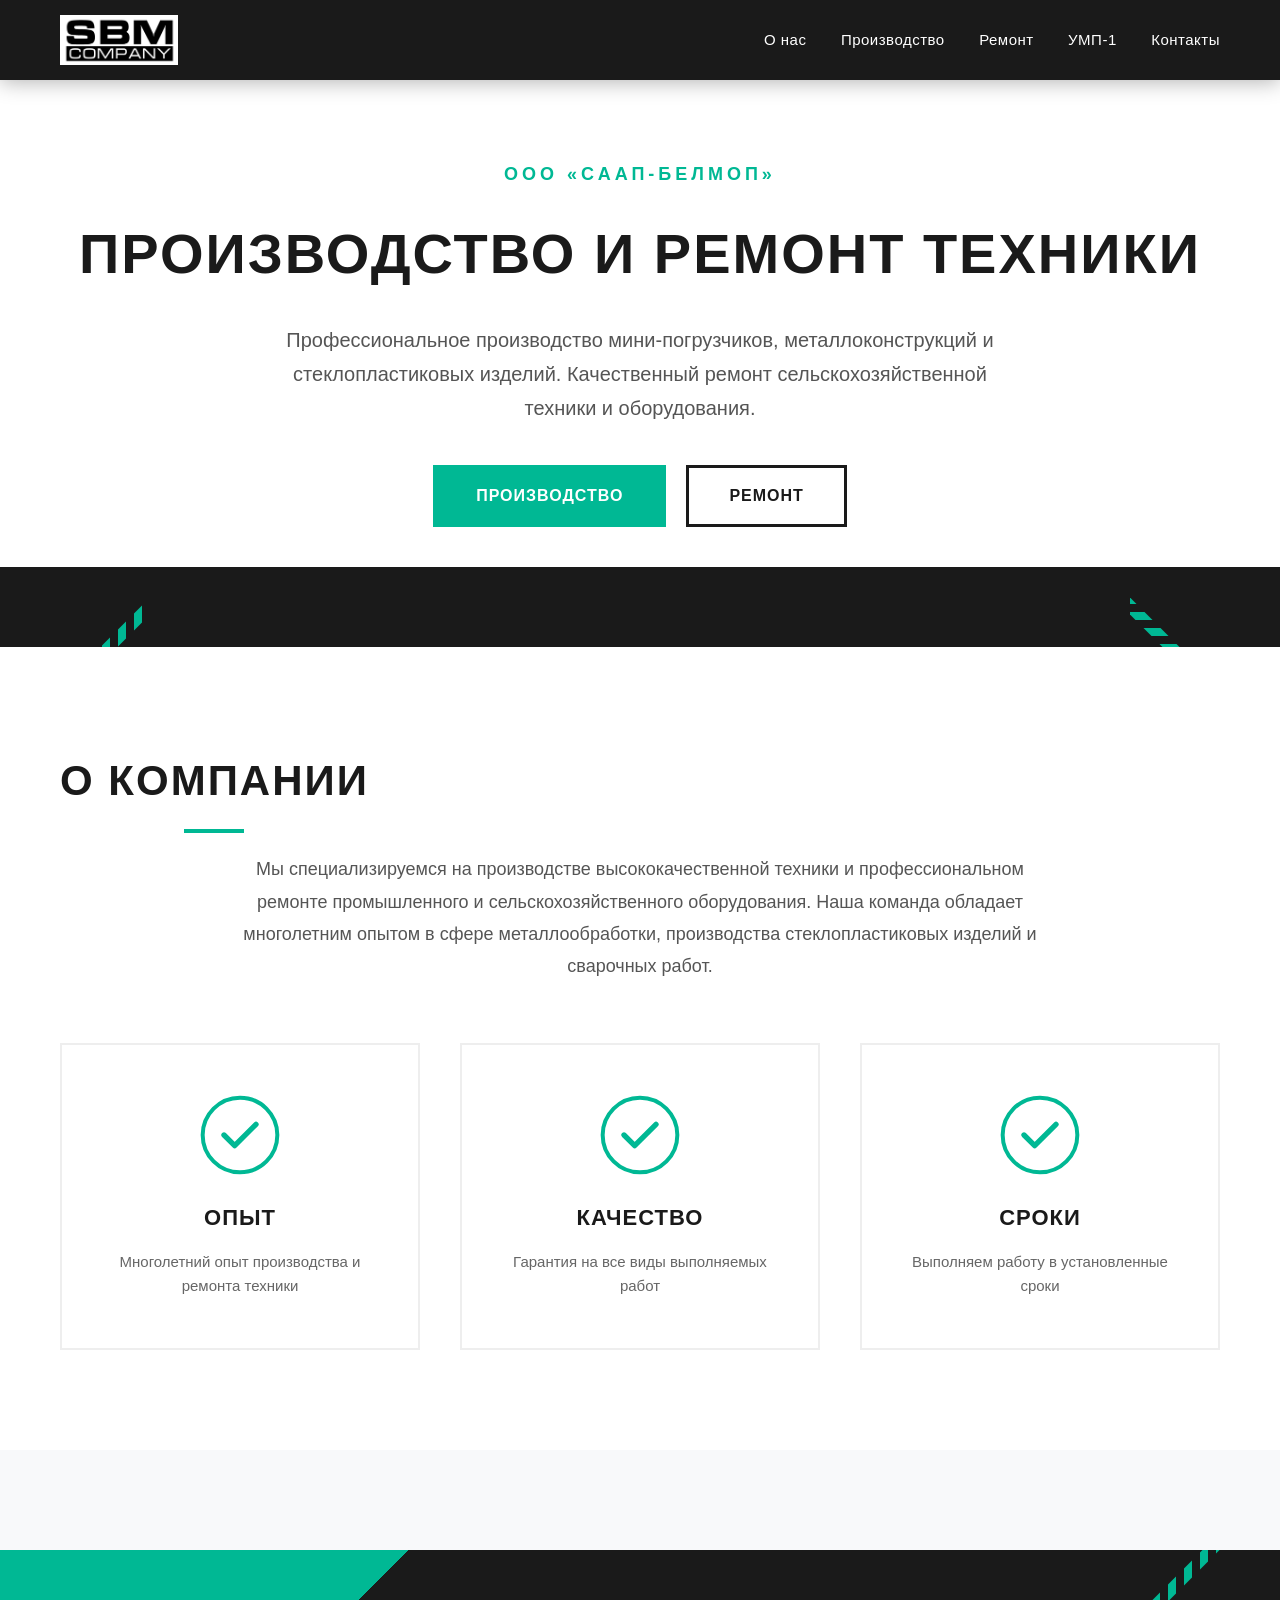
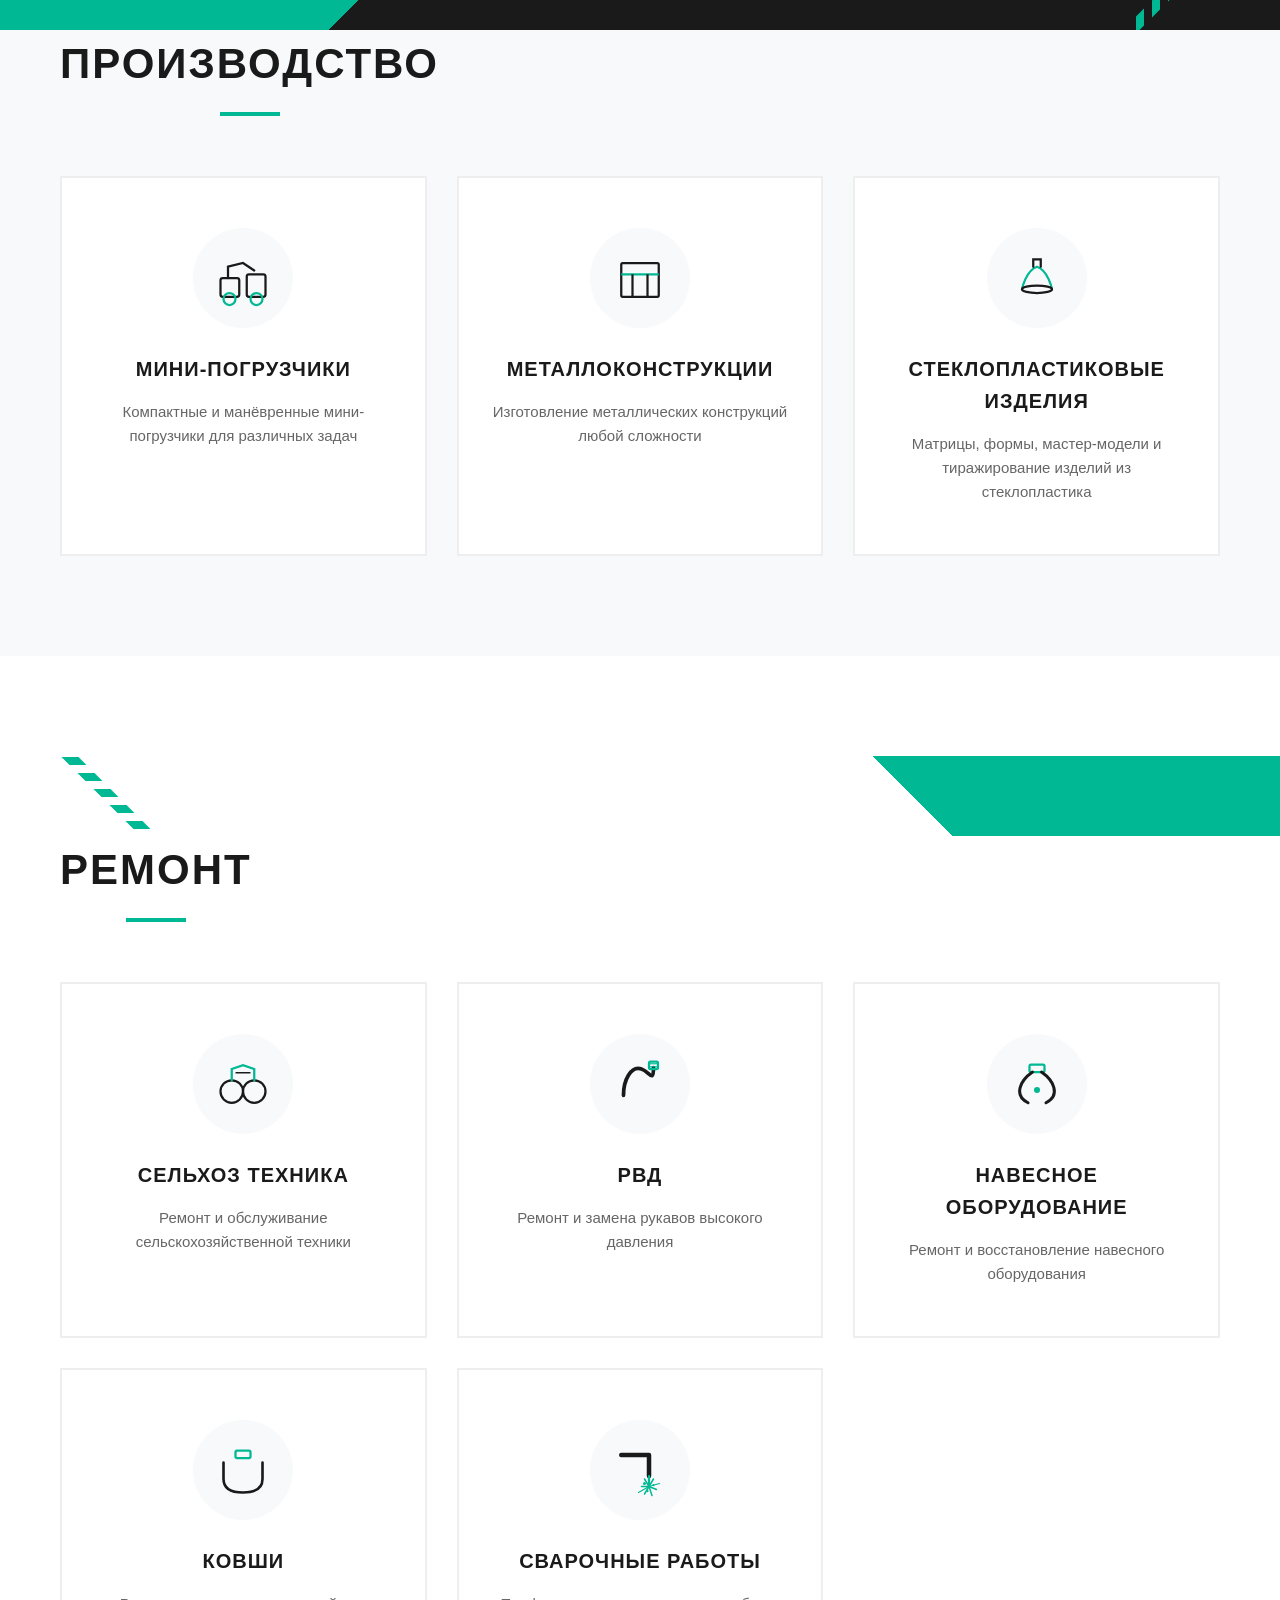
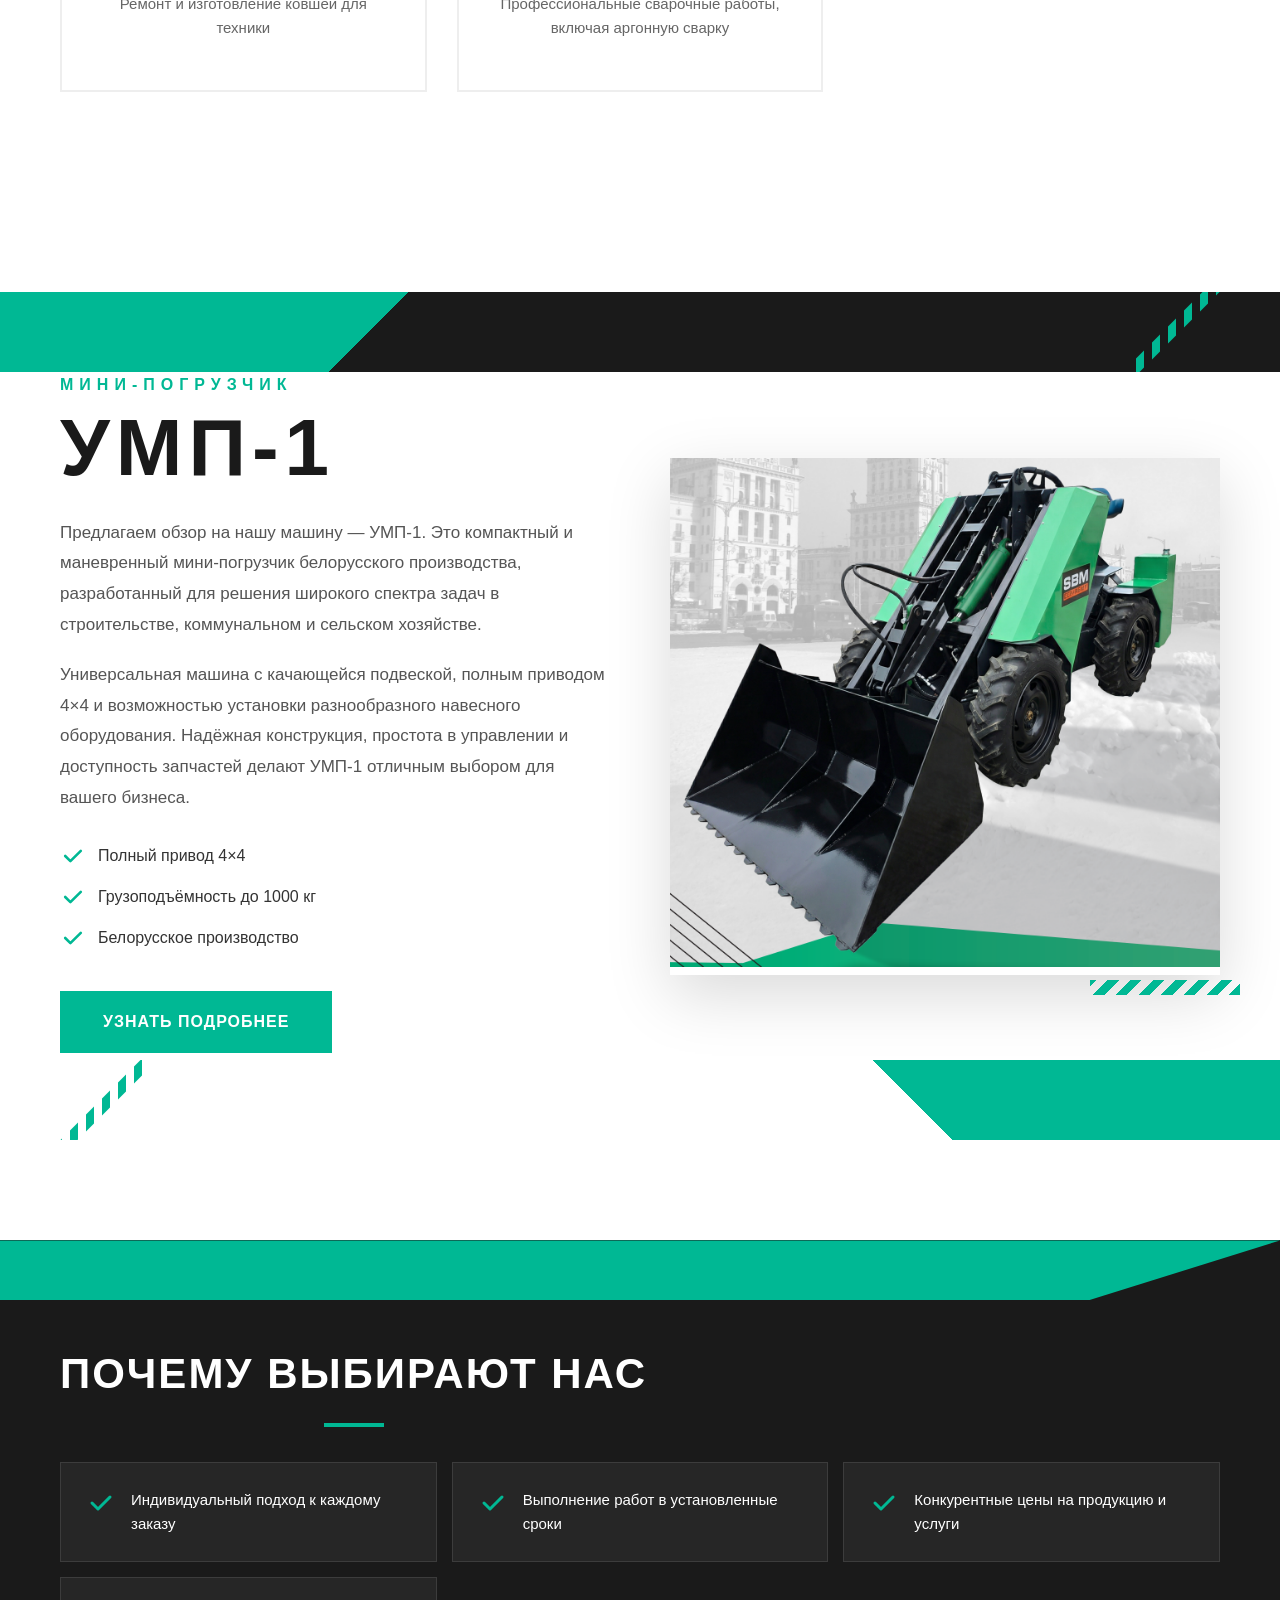
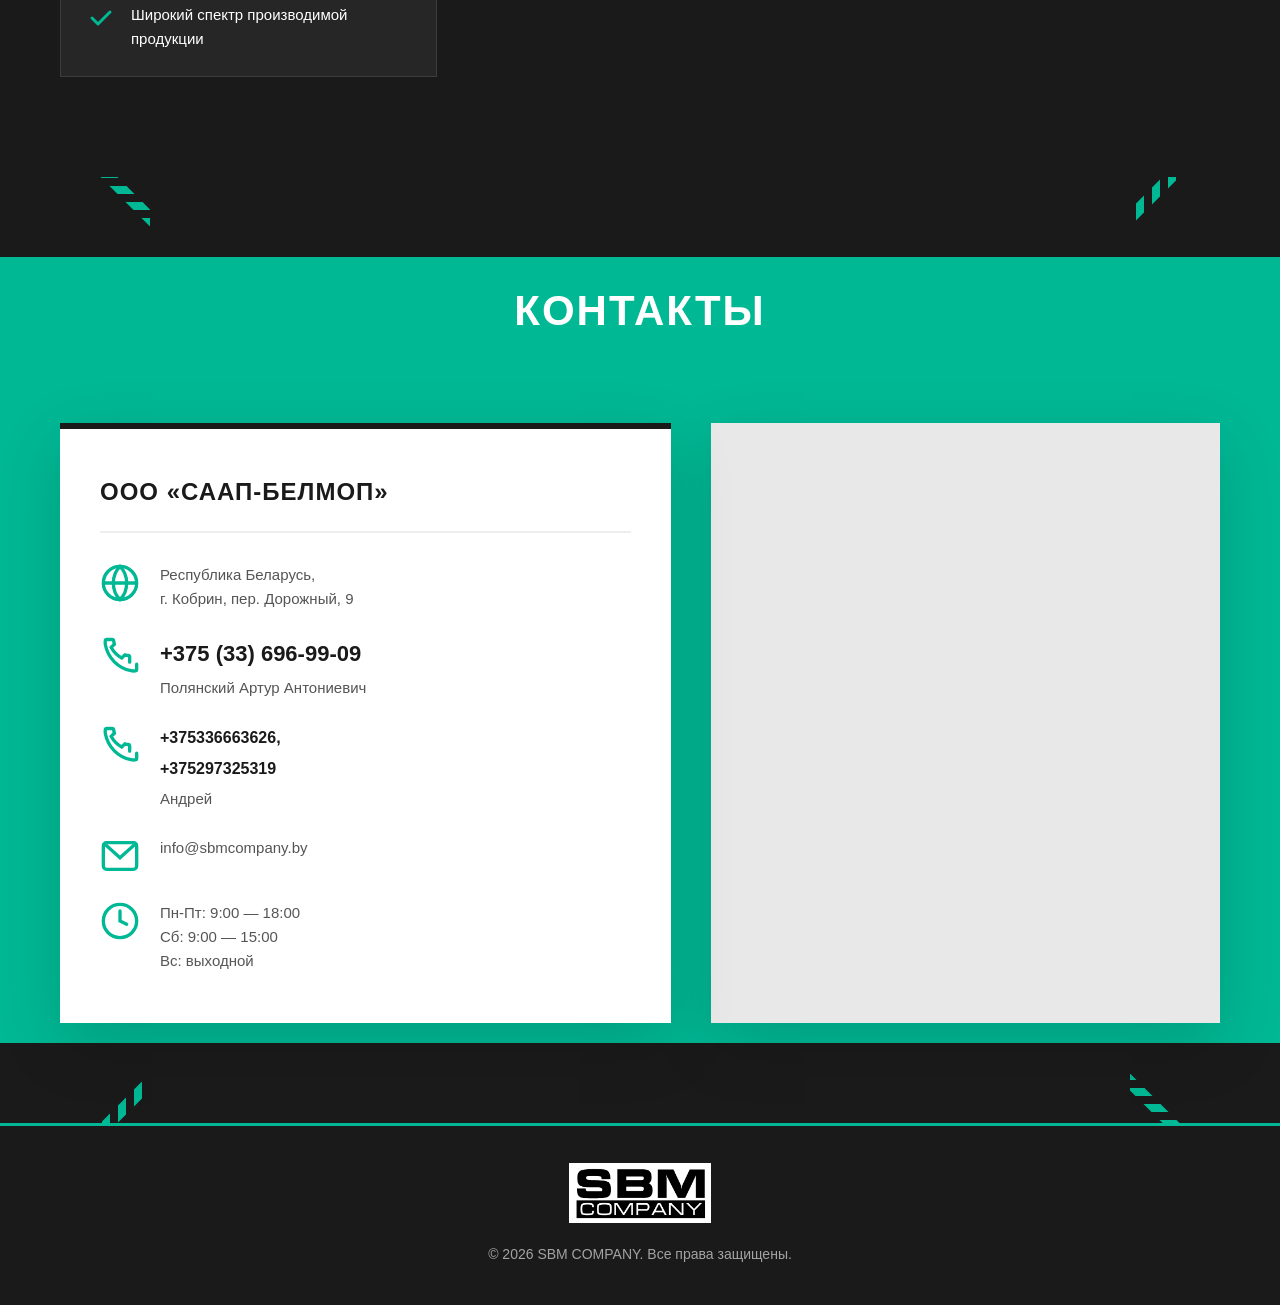
<file: index.html>
<!DOCTYPE html>
<html lang="ru">
<head>
  <meta charset="UTF-8">
  <meta name="viewport" content="width=device-width, initial-scale=1.0">
  <title>SBM COMPANY — Производство и ремонт техники</title>
  <link rel="stylesheet" href="style.h-2.css">
  <script src="https://api-maps.yandex.ru/v3/?apikey=2b7d9147-4a30-4c29-9a2f-594b90fa8c59&lang=ru_RU" defer></script>
  <script src="main.js" defer></script>
</head>
<body>
  <!-- Header -->
  <header class="header">
    <div class="container">
      <div class="logo">
        <img src="img/logo.jpg" alt="SBM COMPANY">
      </div>
      <nav class="nav">
        <a href="#about">О нас</a>
        <a href="#production">Производство</a>
        <a href="#repair">Ремонт</a>
        <a href="#ump1">УМП-1</a>
        <a href="#contact">Контакты</a>
        <img class="nav__logo" src="img/logo.jpg" alt="SBM COMPANY">
      </nav>
    </div>
  </header>
  
  <!-- Hero Section -->
  <section class="hero">
    <div class="hero-bg">
      <div class="diagonal-stripe top-left"></div>
      <div class="diagonal-stripe top-right"></div>
    </div>
    <div class="container">
      <p class="hero-subtitle">ООО «СААП-БелМОП»</p>
      <h1>Производство и ремонт техники</h1>
      <p class="hero-desc">Профессиональное производство мини-погрузчиков, металлоконструкций и стеклопластиковых изделий. Качественный ремонт сельскохозяйственной техники и оборудования.</p>
      <div class="hero-buttons">
        <a href="#production" class="btn btn-primary">Производство</a>
        <a href="#repair" class="btn btn-secondary">Ремонт</a>
      </div>
    </div>
    <div class="hero-bg-bottom">
      <div class="diagonal-stripe bottom-left"></div>
      <div class="diagonal-stripe bottom-right"></div>
    </div>
  </section>
  
  <!-- About Section -->
  <section id="about" class="about">
    <div class="container">
      <h2 class="section-title">О компании</h2>
      <p class="section-desc">Мы специализируемся на производстве высококачественной техники и профессиональном ремонте промышленного и сельскохозяйственного оборудования. Наша команда обладает многолетним опытом в сфере металлообработки, производства стеклопластиковых изделий и сварочных работ.</p>
      <div class="features">
        <div class="feature">
          <div class="feature-icon">
            <svg viewBox="0 0 60 60" fill="none" xmlns="http://www.w3.org/2000/svg">
              <circle cx="30" cy="30" r="28" stroke="#00b894" stroke-width="3"/>
              <path d="M18 30L26 38L42 22" stroke="#00b894" stroke-width="4" stroke-linecap="round" stroke-linejoin="round"/>
            </svg>
          </div>
          <h3>Опыт</h3>
          <p>Многолетний опыт производства и ремонта техники</p>
        </div>
        <div class="feature">
          <div class="feature-icon">
            <svg viewBox="0 0 60 60" fill="none" xmlns="http://www.w3.org/2000/svg">
              <circle cx="30" cy="30" r="28" stroke="#00b894" stroke-width="3"/>
              <path d="M18 30L26 38L42 22" stroke="#00b894" stroke-width="4" stroke-linecap="round" stroke-linejoin="round"/>
            </svg>
          </div>
          <h3>Качество</h3>
          <p>Гарантия на все виды выполняемых работ</p>
        </div>
        <div class="feature">
          <div class="feature-icon">
            <svg viewBox="0 0 60 60" fill="none" xmlns="http://www.w3.org/2000/svg">
              <circle cx="30" cy="30" r="28" stroke="#00b894" stroke-width="3"/>
              <path d="M18 30L26 38L42 22" stroke="#00b894" stroke-width="4" stroke-linecap="round" stroke-linejoin="round"/>
            </svg>
          </div>
          <h3>Сроки</h3>
          <p>Выполняем работу в установленные сроки</p>
        </div>
      </div>
    </div>
  </section>
  
  <!-- Production Section -->
  <section id="production" class="production">
    <div class="section-accent">
      <div class="diagonal-stripe top-right"></div>
    </div>
    <div class="container">
      <h2 class="section-title">Производство</h2>
      <div class="services-grid">
        <div class="service-card">
          <div class="service-icon">
            <svg viewBox="0 0 80 80" fill="none" xmlns="http://www.w3.org/2000/svg">
              <rect x="10" y="40" width="25" height="25" rx="3" stroke="#1a1a1a" stroke-width="3"/>
              <rect x="45" y="35" width="25" height="30" rx="3" stroke="#1a1a1a" stroke-width="3"/>
              <circle cx="22" cy="68" r="8" stroke="#00b894" stroke-width="3"/>
              <circle cx="58" cy="68" r="8" stroke="#00b894" stroke-width="3"/>
              <path d="M20 40V25L40 20L55 30" stroke="#1a1a1a" stroke-width="3" stroke-linecap="round"/>
            </svg>
          </div>
          <h3>Мини-погрузчики</h3>
          <p>Компактные и манёвренные мини-погрузчики для различных задач</p>
        </div>
        <div class="service-card">
          <div class="service-icon">
            <svg viewBox="0 0 80 80" fill="none" xmlns="http://www.w3.org/2000/svg">
              <rect x="15" y="20" width="50" height="45" rx="2" stroke="#1a1a1a" stroke-width="3"/>
              <path d="M15 35H65" stroke="#00b894" stroke-width="3"/>
              <path d="M30 35V65" stroke="#1a1a1a" stroke-width="3"/>
              <path d="M50 35V65" stroke="#1a1a1a" stroke-width="3"/>
            </svg>
          </div>
          <h3>Металлоконструкции</h3>
          <p>Изготовление металлических конструкций любой сложности</p>
        </div>
        <div class="service-card">
          <div class="service-icon">
            <svg viewBox="0 0 80 80" fill="none" xmlns="http://www.w3.org/2000/svg">
              <path d="M20 55C20 55 25 30 40 25C55 30 60 55 60 55" stroke="#00b894" stroke-width="3" stroke-linecap="round"/>
              <ellipse cx="40" cy="55" rx="20" ry="5" stroke="#1a1a1a" stroke-width="3"/>
              <path d="M35 25V15H45V25" stroke="#1a1a1a" stroke-width="3" stroke-linecap="round"/>
            </svg>
          </div>
          <h3>Стеклопластиковые изделия</h3>
          <p>Матрицы, формы, мастер-модели и тиражирование изделий из стеклопластика</p>
        </div>
      </div>
    </div>
  </section>
  
  <!-- Repair Section -->
  <section id="repair" class="repair">
    <div class="section-accent-reverse">
      <div class="diagonal-stripe top-left"></div>
    </div>
    <div class="container">
      <h2 class="section-title">Ремонт</h2>
      <div class="services-grid">
        <div class="service-card">
          <div class="service-icon">
            <svg viewBox="0 0 80 80" fill="none" xmlns="http://www.w3.org/2000/svg">
              <circle cx="25" cy="50" r="15" stroke="#1a1a1a" stroke-width="3"/>
              <circle cx="55" cy="50" r="15" stroke="#1a1a1a" stroke-width="3"/>
              <path d="M25 35V20L40 15L55 20V35" stroke="#00b894" stroke-width="3" stroke-linecap="round"/>
              <path d="M30 25H50" stroke="#1a1a1a" stroke-width="2"/>
            </svg>
          </div>
          <h3>Сельхоз техника</h3>
          <p>Ремонт и обслуживание сельскохозяйственной техники</p>
        </div>
        <div class="service-card">
          <div class="service-icon">
            <svg viewBox="0 0 80 80" fill="none" xmlns="http://www.w3.org/2000/svg">
              <path d="M18 55 C18 35, 28 15, 42 20 C52 23, 58 40, 58 18" stroke="#1a1a1a" stroke-width="5" stroke-linecap="round"/>
              <rect x="52" y="10" width="12" height="10" rx="2" stroke="#00b894" stroke-width="3"/>
              <line x1="52" y1="13" x2="64" y2="13" stroke="#00b894" stroke-width="1.5"/>
              <line x1="52" y1="17" x2="64" y2="17" stroke="#00b894" stroke-width="1.5"/>
            </svg>
          </div>
          <h3>РВД</h3>
          <p>Ремонт и замена рукавов высокого давления</p>
        </div>
        <div class="service-card">
          <div class="service-icon">
            <svg viewBox="0 0 80 80" fill="none" xmlns="http://www.w3.org/2000/svg">
              <rect x="30" y="14" width="20" height="10" rx="2" stroke="#00b894" stroke-width="3"/>
              <path d="M34 24 C18 35, 8 55, 28 65" stroke="#1a1a1a" stroke-width="4" stroke-linecap="round"/>
              <path d="M46 24 C62 35, 72 55, 52 65" stroke="#1a1a1a" stroke-width="4" stroke-linecap="round"/>
              <circle cx="40" cy="48" r="4" fill="#00b894"/>
            </svg>
          </div>
          <h3>Навесное оборудование</h3>
          <p>Ремонт и восстановление навесного оборудования</p>
        </div>
        <div class="service-card">
          <div class="service-icon">
            <svg viewBox="0 0 80 80" fill="none" xmlns="http://www.w3.org/2000/svg">
              <rect x="30" y="14" width="20" height="10" rx="2" stroke="#00b894" stroke-width="3"/>
              <path d="M14 30 L14 52 C14 65, 25 70, 40 70 C55 70, 66 65, 66 52 L66 30" stroke="#1a1a1a" stroke-width="3.5" stroke-linecap="round"/>
            </svg>
          </div>
          <h3>Ковши</h3>
          <p>Ремонт и изготовление ковшей для техники</p>
        </div>
        <div class="service-card">
          <div class="service-icon">
            <svg viewBox="0 0 80 80" fill="none" xmlns="http://www.w3.org/2000/svg">
              <path d="M15 20 L52 20 L52 48" stroke="#1a1a1a" stroke-width="6" stroke-linecap="round" stroke-linejoin="round"/>
              <line x1="52" y1="48" x2="52" y2="62" stroke="#00b894" stroke-width="3" stroke-linecap="round"/>
              <line x1="52" y1="62" x2="46" y2="52" stroke="#00b894" stroke-width="2" stroke-linecap="round"/>
              <line x1="52" y1="62" x2="42" y2="62" stroke="#00b894" stroke-width="2" stroke-linecap="round"/>
              <line x1="52" y1="62" x2="46" y2="72" stroke="#00b894" stroke-width="2" stroke-linecap="round"/>
              <line x1="52" y1="62" x2="58" y2="52" stroke="#00b894" stroke-width="2" stroke-linecap="round"/>
              <line x1="52" y1="62" x2="62" y2="66" stroke="#00b894" stroke-width="2" stroke-linecap="round"/>
              <line x1="52" y1="62" x2="56" y2="74" stroke="#00b894" stroke-width="2" stroke-linecap="round"/>
              <line x1="52" y1="62" x2="38" y2="70" stroke="#00b894" stroke-width="1.5" stroke-linecap="round"/>
              <line x1="52" y1="62" x2="66" y2="58" stroke="#00b894" stroke-width="1.5" stroke-linecap="round"/>
              <circle cx="46" cy="58" r="2" fill="#00b894"/>
              <circle cx="58" cy="60" r="1.5" fill="#00b894"/>
              <circle cx="50" cy="68" r="1.5" fill="#00b894"/>
            </svg>
          </div>
          <h3>Сварочные работы</h3>
          <p>Профессиональные сварочные работы, включая аргонную сварку</p>
        </div>
      </div>
    </div>
  </section>
  
  <!-- UMP-1 Preview Section -->
  <section id="ump1" class="ump1-preview">
    <div class="section-accent">
      <div class="diagonal-stripe top-right"></div>
    </div>
    <div class="container">
      <div class="ump1-preview-content">
        <div class="ump1-preview-text">
          <p class="ump1-label">МИНИ-ПОГРУЗЧИК</p>
          <h2 class="ump1-title">УМП-1</h2>
          <p class="ump1-desc">Предлагаем обзор на нашу машину — УМП-1. Это компактный и маневренный мини-погрузчик белорусского производства, разработанный для решения широкого спектра задач в строительстве, коммунальном и сельском хозяйстве.</p>
          <p class="ump1-desc">Универсальная машина с качающейся подвеской, полным приводом 4×4 и возможностью установки разнообразного навесного оборудования. Надёжная конструкция, простота в управлении и доступность запчастей делают УМП-1 отличным выбором для вашего бизнеса.</p>
          <div class="ump1-features">
            <div class="ump1-feature">
              <div class="check-icon">
                <svg viewBox="0 0 30 30" fill="none" xmlns="http://www.w3.org/2000/svg">
                  <path d="M6 15L12 21L24 9" stroke="#00b894" stroke-width="3" stroke-linecap="round" stroke-linejoin="round"/>
                </svg>
              </div>
              <span>Полный привод 4×4</span>
            </div>
            <div class="ump1-feature">
              <div class="check-icon">
                <svg viewBox="0 0 30 30" fill="none" xmlns="http://www.w3.org/2000/svg">
                  <path d="M6 15L12 21L24 9" stroke="#00b894" stroke-width="3" stroke-linecap="round" stroke-linejoin="round"/>
                </svg>
              </div>
              <span>Грузоподъёмность до 1000 кг</span>
            </div>
            <div class="ump1-feature">
              <div class="check-icon">
                <svg viewBox="0 0 30 30" fill="none" xmlns="http://www.w3.org/2000/svg">
                  <path d="M6 15L12 21L24 9" stroke="#00b894" stroke-width="3" stroke-linecap="round" stroke-linejoin="round"/>
                </svg>
              </div>
              <span>Белорусское производство</span>
            </div>
          </div>
          <a href="ump-1.pdf" class="btn btn-primary" target="_blank">Узнать подробнее</a>
        </div>
        <div class="ump1-preview-image">
          <div class="image-frame">
            <img src="img/pogr.png" alt="Погрузчик">
          </div>
          <div class="image-stripe"></div>
        </div>
      </div>
    </div>
    <div class="section-accent-reverse">
      <div class="diagonal-stripe bottom-left"></div>
    </div>
  </section>
  
  <!-- Why Us Section -->
  <section class="why-us">
    <div class="container">
      <h2 class="section-title">Почему выбирают нас</h2>
      <div class="advantages-grid">
        <div class="advantage-item">
          <div class="check-icon">
            <svg viewBox="0 0 30 30" fill="none" xmlns="http://www.w3.org/2000/svg">
              <path d="M6 15L12 21L24 9" stroke="#00b894" stroke-width="3" stroke-linecap="round" stroke-linejoin="round"/>
            </svg>
          </div>
          <p>Индивидуальный подход к каждому заказу</p>
        </div>
        <div class="advantage-item">
          <div class="check-icon">
            <svg viewBox="0 0 30 30" fill="none" xmlns="http://www.w3.org/2000/svg">
              <path d="M6 15L12 21L24 9" stroke="#00b894" stroke-width="3" stroke-linecap="round" stroke-linejoin="round"/>
            </svg>
          </div>
          <p>Выполнение работ в установленные сроки</p>
        </div>
        <div class="advantage-item">
          <div class="check-icon">
            <svg viewBox="0 0 30 30" fill="none" xmlns="http://www.w3.org/2000/svg">
              <path d="M6 15L12 21L24 9" stroke="#00b894" stroke-width="3" stroke-linecap="round" stroke-linejoin="round"/>
            </svg>
          </div>
          <p>Конкурентные цены на продукцию и услуги</p>
        </div>
        <div class="advantage-item">
          <div class="check-icon">
            <svg viewBox="0 0 30 30" fill="none" xmlns="http://www.w3.org/2000/svg">
              <path d="M6 15L12 21L24 9" stroke="#00b894" stroke-width="3" stroke-linecap="round" stroke-linejoin="round"/>
            </svg>
          </div>
          <p>Широкий спектр производимой продукции</p>
        </div>
      </div>
    </div>
  </section>
  
  <!-- Contact Section -->
  <section id="contact" class="contact">
    <div class="contact-bg">
      <div class="diagonal-stripe top-left"></div>
      <div class="diagonal-stripe top-right"></div>
    </div>
    <div class="container">
      <h2 class="section-title-light">Контакты</h2>
      <div class="contact-grid">
        <div class="contact-card">
          <div class="contact-card-header">ООО «СААП-БелМОП»</div>
          <div class="contact-item">
            <div class="contact-icon">
              <svg viewBox="0 0 24 24" fill="none" xmlns="http://www.w3.org/2000/svg">
                <circle cx="12" cy="12" r="10" stroke="#00b894" stroke-width="2"/>
                <path d="M2 12H22M12 2C14.5 4.5 16 8 16 12C16 16 14.5 19.5 12 22C9.5 19.5 8 16 8 12C8 8 9.5 4.5 12 2Z" stroke="#00b894" stroke-width="2"/>
              </svg>
            </div>
            <p>Республика Беларусь,<br>г. Кобрин, пер. Дорожный, 9</p>
          </div>
          <div class="contact-item">
            <div class="contact-icon">
              <svg viewBox="0 0 24 24" fill="none" xmlns="http://www.w3.org/2000/svg">
                <path d="M22 16.92V19.92C22 20.48 21.56 20.93 21 20.97C20.17 21.04 19.35 20.99 18.55 20.84C14.83 20.08 11.36 18.24 8.62 15.5C5.88 12.76 4.04 9.29 3.28 5.57C3.13 4.77 3.08 3.95 3.15 3.12C3.19 2.56 3.64 2.12 4.2 2.12H7.2C7.72 2.12 8.16 2.51 8.22 3.03C8.3 3.69 8.44 4.34 8.64 4.97L6.76 6.85C8.2 9.52 10.4 11.72 13.07 13.16L14.95 11.28C15.58 11.48 16.23 11.62 16.89 11.7C17.41 11.76 17.8 12.2 17.8 12.72V15.72" stroke="#00b894" stroke-width="2" stroke-linecap="round"/>
              </svg>
            </div>
            <div>
              <a href="tel:+375336969909">+375 (33) 696-99-09</a>
              <p>Полянский Артур Антониевич</p>
            </div>
          </div>
          <div class="contact-item contact-item-secondary">
            <div class="contact-icon">
              <svg viewBox="0 0 24 24" fill="none" xmlns="http://www.w3.org/2000/svg">
                <path d="M22 16.92V19.92C22 20.48 21.56 20.93 21 20.97C20.17 21.04 19.35 20.99 18.55 20.84C14.83 20.08 11.36 18.24 8.62 15.5C5.88 12.76 4.04 9.29 3.28 5.57C3.13 4.77 3.08 3.95 3.15 3.12C3.19 2.56 3.64 2.12 4.2 2.12H7.2C7.72 2.12 8.16 2.51 8.22 3.03C8.3 3.69 8.44 4.34 8.64 4.97L6.76 6.85C8.2 9.52 10.4 11.72 13.07 13.16L14.95 11.28C15.58 11.48 16.23 11.62 16.89 11.7C17.41 11.76 17.8 12.2 17.8 12.72V15.72" stroke="#00b894" stroke-width="2" stroke-linecap="round"/>
              </svg>
            </div>
            <div>
              <a href="tel:+375336663626">+375336663626,</a>
              <a href="tel:+375297325319">+375297325319</a>
              <p>Андрей</p>
            </div>
          </div>
          <div class="contact-item">
            <div class="contact-icon">
              <svg viewBox="0 0 24 24" fill="none" xmlns="http://www.w3.org/2000/svg">
                <rect x="2" y="4" width="20" height="16" rx="2" stroke="#00b894" stroke-width="2"/>
                <path d="M22 4L12 13L2 4" stroke="#00b894" stroke-width="2"/>
              </svg>
            </div>
            <p>info@sbmcompany.by</p>
          </div>
          <div class="contact-item">
            <div class="contact-icon">
              <svg viewBox="0 0 24 24" fill="none" xmlns="http://www.w3.org/2000/svg">
                <circle cx="12" cy="12" r="10" stroke="#00b894" stroke-width="2"/>
                <path d="M12 6V12L16 14" stroke="#00b894" stroke-width="2" stroke-linecap="round"/>
              </svg>
            </div>
            <div>
              <p>Пн-Пт: 9:00 — 18:00</p>
              <p>Сб: 9:00 — 15:00</p>
              <p>Вс: выходной</p>
            </div>
          </div>
        </div>
        <div class="contact-map">
          <div id="map" class="map-placeholder"></div>
        </div>
      </div>
    </div>
    <div class="contact-bg-bottom">
      <div class="diagonal-stripe bottom-left"></div>
      <div class="diagonal-stripe bottom-right"></div>
    </div>
  </section>
  
  <!-- Footer -->
  <footer class="footer">
    <div class="container">
      <div class="footer-logo">
        <img src="img/logo.jpg" alt="SBM COMPANY">
      </div>
      <p>&copy; 2026 SBM COMPANY. Все права защищены.</p>
    </div>
  </footer>
</body>
</html>
</file>
<file: style.h-2.css>
/* ============================================
RESET & BASE
============================================ */
* {
  margin: 0;
  padding: 0;
  box-sizing: border-box;
}

html {
  scroll-behavior: smooth;
}

body {
  font-family: 'Segoe UI', Tahoma, Geneva, Verdana, sans-serif;
  line-height: 1.6;
  color: #333;
  background-color: #fff;
  overflow-x: hidden;
}

.container {
  max-width: 1200px;
  margin: 0 auto;
  padding: 0 20px;
}

/* ============================================
DIAGONAL STRIPE DECORATIONS
============================================ */
.diagonal-stripe {
  position: absolute;
  width: 150px;
  height: 150px;
  overflow: hidden;
  pointer-events: none;
  z-index: 1;
}

.diagonal-stripe::before {
  content: '';
  position: absolute;
  width: 300%;
  height: 12px;
  background: repeating-linear-gradient(
  -45deg,
  #00b894,
  #00b894 8px,
  transparent 8px,
  transparent 16px
  );
}

.diagonal-stripe.top-left {
  top: 0;
  left: 0;
}

.diagonal-stripe.top-left::before {
  top: 0;
  left: -100%;
  transform: rotate(45deg);
}

.diagonal-stripe.top-right {
  top: 0;
  right: 0;
}

.diagonal-stripe.top-right::before {
  top: 0;
  right: -100%;
  transform: rotate(-45deg);
}

.diagonal-stripe.bottom-left {
  bottom: 0;
  left: 0;
}

.diagonal-stripe.bottom-left::before {
  bottom: 0;
  left: -100%;
  transform: rotate(-45deg);
}

.diagonal-stripe.bottom-right {
  bottom: 0;
  right: 0;
}

.diagonal-stripe.bottom-right::before {
  bottom: 0;
  right: -100%;
  transform: rotate(45deg);
}

/* Black stripe variant */
.diagonal-stripe.black::before {
  background: repeating-linear-gradient(
  -45deg,
  #1a1a1a,
  #1a1a1a 8px,
  transparent 8px,
  transparent 16px
  );
}

/* ============================================
HEADER
============================================ */
.header {
  background-color: #1a1a1a;
  padding: 15px 0;
  position: fixed;
  width: 100%;
  top: 0;
  z-index: 1000;
  box-shadow: 0 2px 20px rgba(0, 0, 0, 0.3);
}

.header .container {
  display: flex;
  justify-content: space-between;
  align-items: center;
}

.logo {
  display: flex;
  align-items: center;
}

.logo img {
  height: 50px;
  width: auto;
}

.nav a {
  color: #fff;
  text-decoration: none;
  margin-left: 30px;
  transition: all 0.3s;
  font-weight: 500;
  font-size: 15px;
  letter-spacing: 0.5px;
  position: relative;
}
.nav a::after {
  content: '';
  position: absolute;
  bottom: -5px;
  left: 0;
  width: 0;
  height: 2px;
  background: #00b894;
  transition: width 0.3s;
}
.nav a:hover {
  color: #00b894;
}
.nav a:hover::after {
  width: 100%;
}

.nav__logo {
  display: none;
}

/* ============================================
HERO SECTION
============================================ */
.hero {
  position: relative;
  background: #fff;
  padding: 160px 0 120px;
  overflow: hidden;
}

.hero-bg,
.hero-bg-bottom {
  position: absolute;
  left: 0;
  right: 0;
  height: 80px;
  z-index: 2;
}

.hero-bg {
  top: 0;
}

.hero-bg::after {
  content: '';
  position: absolute;
  top: 0;
  left: 0;
  right: 0;
  height: 100%;
  background: #1a1a1a;
}

.hero-bg .diagonal-stripe {
  top: -40px;
}

.hero-bg-bottom {
  bottom: 0;
}

.hero-bg-bottom::after {
  content: '';
  position: absolute;
  bottom: 0;
  left: 0;
  right: 0;
  height: 100%;
  background: #1a1a1a;
}

.hero-bg-bottom .diagonal-stripe {
  bottom: -40px;
}

.hero .container {
  position: relative;
  z-index: 3;
  text-align: center;
}

.hero-subtitle {
  font-size: 18px;
  letter-spacing: 4px;
  color: #00b894;
  text-transform: uppercase;
  margin-bottom: 20px;
  font-weight: 600;
}

.hero h1 {
  font-size: 56px;
  font-weight: 900;
  color: #1a1a1a;
  margin-bottom: 25px;
  letter-spacing: 2px;
  text-transform: uppercase;
}

.hero-desc {
  font-size: 20px;
  color: #555;
  max-width: 750px;
  margin: 0 auto 40px;
  line-height: 1.7;
}

.hero-buttons {
  display: flex;
  gap: 20px;
  justify-content: center;
  flex-wrap: wrap;
}

.btn {
  display: inline-block;
  padding: 15px 40px;
  text-decoration: none;
  font-weight: 700;
  font-size: 16px;
  letter-spacing: 1px;
  text-transform: uppercase;
  transition: all 0.3s;
  position: relative;
  overflow: hidden;
}

.btn-primary {
  background: #00b894;
  color: #fff;
  border: 3px solid #00b894;
}

.btn-primary:hover {
  background: #00a381;
  border-color: #00a381;
  transform: translateY(-3px);
  box-shadow: 0 10px 30px rgba(0, 184, 148, 0.3);
}

.btn-secondary {
  background: transparent;
  color: #1a1a1a;
  border: 3px solid #1a1a1a;
}

.btn-secondary:hover {
  background: #1a1a1a;
  color: #fff;
  transform: translateY(-3px);
  box-shadow: 0 10px 30px rgba(26, 26, 26, 0.3);
}

/* ============================================
SECTION TITLES
============================================ */
.section-title {
  font-size: 42px;
  font-weight: 800;
  color: #1a1a1a;
  text-transform: uppercase;
  letter-spacing: 2px;
  margin-bottom: 20px;
  position: relative;
  display: inline-block;
}

.section-title::after {
  content: '';
  display: block;
  width: 60px;
  height: 4px;
  background: #00b894;
  margin-top: 15px;
}

.section-title-light {
  font-size: 42px;
  font-weight: 800;
  color: #fff;
  text-transform: uppercase;
  letter-spacing: 2px;
  margin-bottom: 20px;
  position: relative;
  display: inline-block;
}

.section-title-light::after {
  content: '';
  display: block;
  width: 60px;
  height: 4px;
  background: #00b894;
  margin-top: 15px;
}

.section-desc {
  font-size: 18px;
  color: #555;
  max-width: 800px;
  margin: 0 auto 60px;
  line-height: 1.8;
}

/* ============================================
ABOUT SECTION
============================================ */
.about {
  padding: 100px 0;
  background: #fff;
}

.about .section-title,
.about .section-desc {
  text-align: center;
}

.about .section-title::after {
  margin: 15px auto 0;
}

.features {
  display: grid;
  grid-template-columns: repeat(3, 1fr);
  gap: 40px;
  margin-top: 60px;
}

.feature {
  background: #fff;
  padding: 50px 30px;
  text-align: center;
  border: 2px solid #eee;
  transition: all 0.4s;
  position: relative;
}

.feature::before {
  content: '';
  position: absolute;
  top: 0;
  left: 0;
  width: 100%;
  height: 4px;
  background: #00b894;
  transform: scaleX(0);
  transition: transform 0.4s;
}

.feature:hover {
  border-color: #00b894;
  transform: translateY(-10px);
  box-shadow: 0 20px 40px rgba(0, 0, 0, 0.1);
}

.feature:hover::before {
  transform: scaleX(1);
}

.feature-icon {
  width: 80px;
  height: 80px;
  margin: 0 auto 25px;
}

.feature-icon svg {
  width: 100%;
  height: 100%;
}

.feature h3 {
  font-size: 22px;
  margin-bottom: 15px;
  color: #1a1a1a;
  text-transform: uppercase;
  letter-spacing: 1px;
}

.feature p {
  font-size: 15px;
  color: #666;
  line-height: 1.6;
}

/* ============================================
SECTION ACCENT BARS
============================================ */
.section-accent,
.section-accent-reverse {
  position: relative;
  height: 80px;
  overflow: hidden;
}

.section-accent {
  background: #1a1a1a;
}

.section-accent::after {
  content: '';
  position: absolute;
  top: 0;
  left: 0;
  width: 100%;
  height: 100%;
  background: linear-gradient(135deg, #00b894 0%, #00b894 30%, transparent 30%);
}

.section-accent-reverse {
  background: #fff;
}

.section-accent-reverse::after {
  content: '';
  position: absolute;
  top: 0;
  right: 0;
  width: 100%;
  height: 100%;
  background: linear-gradient(225deg, #00b894 0%, #00b894 30%, transparent 30%);
}

/* ============================================
PRODUCTION & REPAIR SECTIONS
============================================ */
.production,
.repair {
  padding: 100px 0;
  position: relative;
}

.production {
  background: #f8f9fa;
}

.repair {
  background: #fff;
}

.production .container,
.repair .container {
  position: relative;
  z-index: 2;
}

.production .section-title,
.repair .section-title {
  text-align: center;
  margin-bottom: 60px;
}

.production .section-title::after,
.repair .section-title::after {
  margin: 15px auto 0;
}

.services-grid {
  display: grid;
  grid-template-columns: repeat(3, 1fr);
  gap: 30px;
}

.repair .services-grid {
  grid-template-columns: repeat(3, 1fr);
}

.repair .services-grid .service-card:last-child {
  grid-column: 2;
}

.service-card {
  background: #fff;
  padding: 50px 30px;
  text-align: center;
  border: 2px solid #eee;
  transition: all 0.4s;
  position: relative;
  overflow: hidden;
}

.service-card::before {
  content: '';
  position: absolute;
  top: 0;
  left: 0;
  width: 0;
  height: 4px;
  background: #00b894;
  transition: width 0.4s;
}

.service-card:hover {
  border-color: #00b894;
  transform: translateY(-10px);
  box-shadow: 0 20px 40px rgba(0, 0, 0, 0.1);
}

.service-card:hover::before {
  width: 100%;
}

.service-icon {
  width: 100px;
  height: 100px;
  margin: 0 auto 25px;
  background: #f8f9fa;
  border-radius: 50%;
  display: flex;
  align-items: center;
  justify-content: center;
  transition: all 0.4s;
}

.service-icon svg {
  width: 60px;
  height: 60px;
}

.service-card:hover .service-icon {
  background: #00b894;
  transform: scale(1.1);
}

.service-card:hover .service-icon svg path,
.service-card:hover .service-icon svg rect,
.service-card:hover .service-icon svg circle,
.service-card:hover .service-icon svg ellipse {
  stroke: #fff;
}

.service-card:hover .service-icon svg path[stroke="#00b894"],
.service-card:hover .service-icon svg rect[stroke="#00b894"],
.service-card:hover .service-icon svg circle[stroke="#00b894"] {
  stroke: #fff;
}

.service-card h3 {
  font-size: 20px;
  margin-bottom: 15px;
  color: #1a1a1a;
  text-transform: uppercase;
  letter-spacing: 1px;
}

.service-card p {
  font-size: 15px;
  color: #666;
  line-height: 1.6;
}

/* ============================================
UMP-1 PREVIEW SECTION
============================================ */
.ump1-preview {
  padding: 100px 0;
  background: #fff;
  position: relative;
}

.ump1-preview .container {
  position: relative;
  z-index: 2;
}

.ump1-preview-content {
  display: grid;
  grid-template-columns: 1fr 1fr;
  gap: 60px;
  align-items: center;
}

.ump1-label {
  font-size: 16px;
  letter-spacing: 6px;
  color: #00b894;
  text-transform: uppercase;
  font-weight: 600;
  margin-bottom: 10px;
}

.ump1-title {
  font-size: 80px;
  font-weight: 900;
  color: #1a1a1a;
  letter-spacing: 6px;
  margin-bottom: 30px;
  text-transform: uppercase;
  line-height: 1;
}

.ump1-desc {
  font-size: 17px;
  color: #555;
  line-height: 1.8;
  margin-bottom: 20px;
}

.ump1-features {
  display: flex;
  flex-direction: column;
  gap: 15px;
  margin: 30px 0;
}

.ump1-feature {
  display: flex;
  align-items: center;
  gap: 12px;
}

.ump1-feature .check-icon {
  width: 26px;
  height: 26px;
  min-width: 26px;
}

.ump1-feature .check-icon svg {
  width: 100%;
  height: 100%;
}

.ump1-feature span {
  font-size: 16px;
  color: #333;
  font-weight: 500;
}

.ump1-preview .btn-primary {
  margin-top: 10px;
}

.ump1-preview-image {
  position: relative;
}

.image-frame {
  position: relative;
  background: #fff;
  box-shadow: 0 20px 60px rgba(0, 0, 0, 0.15);
}

.image-frame img {
  width: 100%;
}

.image-stripe {
  position: absolute;
  bottom: -20px;
  right: -20px;
  width: 150px;
  height: 15px;
  background: repeating-linear-gradient(
  -45deg,
  #00b894,
  #00b894 8px,
  transparent 8px,
  transparent 16px
  );
}

/* ============================================
WHY US SECTION
============================================ */
.why-us {
  padding: 100px 0;
  background: #1a1a1a;
  position: relative;
}
@media (max-width: 768px) {
  .why-us {
    padding-bottom: 55px;
  }
}

.why-us::before {
  content: '';
  position: absolute;
  top: 0;
  left: 0;
  width: 100%;
  height: 60px;
  background: #00b894;
  clip-path: polygon(0 0, 100% 0, 85% 100%, 0 100%);
}

.why-us .container {
  position: relative;
  z-index: 2;
}

.why-us .section-title {
  color: #fff;
  text-align: center;
  margin-bottom: 35px;
}

.why-us .section-title::after {
  margin: 15px auto 0;
}

.advantages-grid {
  display: grid;
  grid-template-columns: repeat(3, 1fr);
  gap: 15px;
}

.advantage-item {
  display: flex;
  align-items: flex-start;
  gap: 15px;
  padding: 25px;
  background: rgba(255, 255, 255, 0.05);
  border: 1px solid rgba(255, 255, 255, 0.1);
  transition: all 0.3s;
}
@media (max-width: 768px) {
  .advantage-item {
    gap: 10px;
    padding: 11px;
  }
}

.advantage-item:hover {
  background: rgba(0, 184, 148, 0.1);
  border-color: #00b894;
  transform: translateX(10px);
}

.check-icon {
  width: 30px;
  height: 30px;
  min-width: 30px;
}

.check-icon svg {
  width: 100%;
  height: 100%;
}

.advantage-item p {
  color: #fff;
  font-size: 15px;
  line-height: 1.6;
  margin: 0;
}

/* ============================================
CONTACT SECTION
============================================ */
.contact {
  padding: 100px 0;
  background: #00b894;
  position: relative;
  overflow: hidden;
}

.contact-bg,
.contact-bg-bottom {
  position: absolute;
  left: 0;
  right: 0;
  height: 80px;
  z-index: 2;
}

.contact-bg {
  top: 0;
}

.contact-bg::after {
  content: '';
  position: absolute;
  top: 0;
  left: 0;
  right: 0;
  height: 100%;
  background: #1a1a1a;
}

.contact-bg .diagonal-stripe {
  top: -40px;
}

.contact-bg-bottom {
  bottom: 0;
}

.contact-bg-bottom::after {
  content: '';
  position: absolute;
  bottom: 0;
  left: 0;
  right: 0;
  height: 100%;
  background: #1a1a1a;
}

.contact-bg-bottom .diagonal-stripe {
  bottom: -40px;
}

.contact .container {
  position: relative;
  z-index: 3;
}

.contact .section-title-light {
  text-align: center;
  display: block;
  margin-bottom: 60px;
}

.contact .section-title-light::after {
  margin: 15px auto 0;
}

.contact-grid {
  display: grid;
  grid-template-columns: 1.2fr 1fr;
  gap: 40px;
  align-items: start;
}

.contact-card {
  background: #fff;
  padding: 50px 40px;
  box-shadow: 0 20px 60px rgba(0, 0, 0, 0.15);
  position: relative;
}

.contact-card::before {
  content: '';
  position: absolute;
  top: 0;
  left: 0;
  width: 100%;
  height: 6px;
  background: #1a1a1a;
}

.contact-card-header {
  font-size: 24px;
  font-weight: 700;
  color: #1a1a1a;
  margin-bottom: 30px;
  padding-bottom: 20px;
  border-bottom: 2px solid #eee;
  text-transform: uppercase;
  letter-spacing: 1px;
}

.contact-item {
  display: flex;
  align-items: flex-start;
  gap: 20px;
  margin-bottom: 25px;
}

.contact-item:last-child {
  margin-bottom: 0;
}

.contact-icon {
  width: 40px;
  height: 40px;
  min-width: 40px;
}

.contact-icon svg {
  width: 100%;
  height: 100%;
}

.contact-item p {
  margin: 0;
  color: #555;
  font-size: 15px;
  line-height: 1.6;
}

.contact-item a {
  color: #1a1a1a;
  font-size: 22px;
  font-weight: 700;
  text-decoration: none;
  display: block;
  margin-bottom: 5px;
  transition: color 0.3s;
}

.contact-item a:hover {
  color: #00b894;
}

.contact-item-secondary a {
  font-size: 16px;
}

.contact-map {
  height: 100%;
  min-height: 400px;
}

.map-placeholder {
  width: 100%;
  height: 100%;
  min-height: 400px;
  background: #e8e8e8;
  display: flex;
  align-items: center;
  justify-content: center;
  box-shadow: 0 20px 60px rgba(0, 0, 0, 0.15);
}

.map-placeholder svg {
  width: 100%;
  height: 100%;
}

/* ============================================
FOOTER
============================================ */
.footer {
  background-color: #1a1a1a;
  color: #fff;
  padding: 40px 0;
  text-align: center;
  position: relative;
}

.footer::before {
  content: '';
  position: absolute;
  top: 0;
  left: 0;
  width: 100%;
  height: 3px;
  background: #00b894;
}

.footer-logo {
  display: flex;
  justify-content: center;
  margin-bottom: 20px;
}

.footer-logo img {
  height: 60px;
  width: auto;
}

.footer p {
  color: rgba(255, 255, 255, 0.6);
  font-size: 14px;
}

/* ============================================
RESPONSIVE DESIGN
============================================ */
@media (max-width: 1024px) {
  .features,
  .services-grid,
  .advantages-grid {
    grid-template-columns: repeat(2, 1fr);
  }
  
  .repair .services-grid {
    grid-template-columns: repeat(2, 1fr);
  }
  
  .repair .services-grid .service-card:last-child {
    grid-column: auto;
  }
  
  .contact-grid {
    grid-template-columns: 1fr;
  }
  
  .contact-map {
    min-height: 300px;
  }
  
  .ump1-preview-content {
    grid-template-columns: 1fr;
    gap: 40px;
  }
  
  .ump1-title {
    font-size: 60px;
  }
  
  .ump1-preview-image {
    order: -1;
    padding: 2.5%;
  }
}

@media (max-width: 768px) {
  .header .container {
    flex-direction: column;
  }
  
  .nav {
    margin-top: 15px;
    display: flex;
    flex-wrap: wrap;
    justify-content: center;
  }
  
  .nav a {
    margin: 5px 15px;
    font-size: 14px;
  }
  
  .hero {
    padding: 140px 0 100px;
  }
  
  .hero h1 {
    font-size: 36px;
    letter-spacing: 1px;
  }
  
  .hero-desc {
    font-size: 17px;
  }
  
  .hero-subtitle {
    font-size: 15px;
  }
  
  .section-title,
  .section-title-light {
    font-size: 32px;
  }
  
  .ump1-title {
    font-size: 48px;
  }
  
  .ump1-label {
    font-size: 14px;
    letter-spacing: 4px;
  }
  
  .features,
  .services-grid,
  .advantages-grid,
  .repair .services-grid {
    grid-template-columns: 1fr;
  }
  
  .btn {
    padding: 12px 30px;
    font-size: 14px;
  }
  
  .contact-card {
    padding: 30px 25px;
  }
  
  .contact-item a {
    font-size: 18px;
  }

  .service-card {
    display: flex;
    flex-wrap: wrap;
    align-items: center;
    text-align: left;
    padding: 20px 16px;
  }

  .service-card .service-icon {
    margin: 0 15px 0 0;
    width: 60px;
    height: 60px;
    flex: 0 0 auto;
  }

  .service-card .service-icon svg {
    width: 32px;
    height: 32px;
  }

  .service-card h3 {
    flex: 1 1 auto;
    margin: 0;
  }

  .service-card p {
    flex: 0 0 100%;
    margin: 10px 0 0;
  }
}

@media (max-width: 508px) {
  .header {
    padding-top: 0;
  }

  .logo img {
    display: none;
  }

  .nav__logo {
    display: initial;
  }
  .nav__logo {
    display: initial;
    width: 100%;
    max-width: 80px;
  }
}

@media (max-width: 480px) {
  .logo img {
    height: 40px;
  }
  
  .hero h1 {
    font-size: 28px;
  }
  
  .hero-desc {
    font-size: 15px;
  }
  
  .hero-buttons {
    flex-direction: column;
    align-items: center;
  }
  
  .section-title,
  .section-title-light {
    font-size: 26px;
  }
  
  .ump1-title {
    font-size: 40px;
    letter-spacing: 3px;
  }
  
  .feature {
    padding: 35px 20px;
  }
  
  .service-card {
    padding: 35px 20px;
  }
  
  .contact-card-header {
    font-size: 20px;
  }
}
</file>
